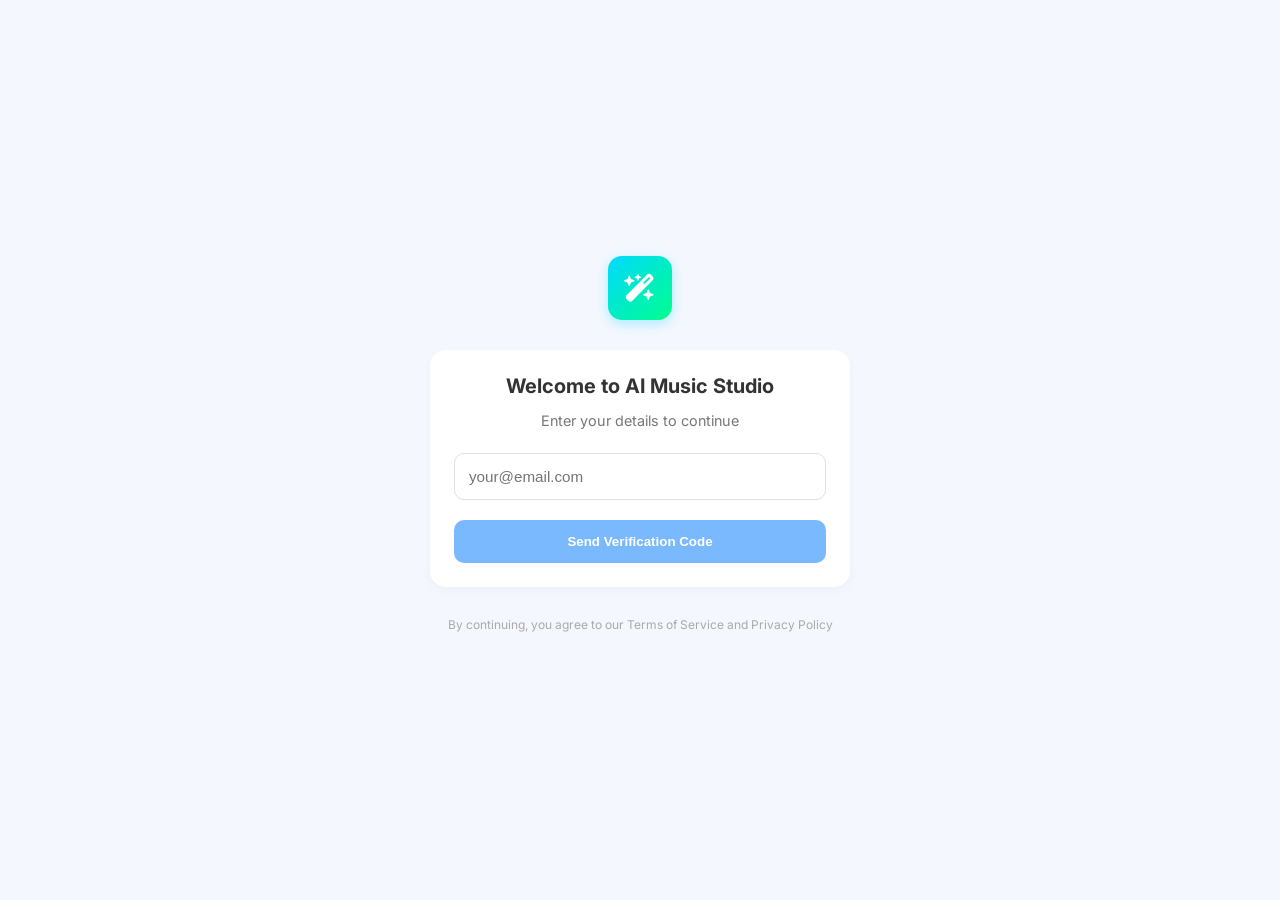
<file: templates/login.html>
<!DOCTYPE html>
<html lang="en">
<head>
    <meta charset="UTF-8">
    <meta name="viewport" content="width=device-width, initial-scale=1.0">
    <title>Login | AI Music Studio</title>
    <link href="https://fonts.googleapis.com/css2?family=Inter:wght@400;500;600&display=swap" rel="stylesheet">
    <link rel="stylesheet" href="https://cdnjs.cloudflare.com/ajax/libs/font-awesome/6.4.0/css/all.min.css">
    <link rel="stylesheet" href="/static/style.css">
</head>
<body>
    <div class="login-container">
    <div class="login-wrapper">
        <div class="logo-box">
            <i class="fa-solid fa-wand-magic-sparkles"></i>
        </div>
        
        <div class="card">
            <div id="step-login">
                <h2>Welcome to AI Music Studio</h2>
                <p class="subtitle" id="login-subtitle">Enter your details to continue</p>

                <input type="email" id="main-input" class="input-field" placeholder="your@email.com">
                <button class="btn-primary" id="send-code-btn">Send Verification Code</button>
            </div>

            <div id="step-verify" class="hidden">
                <h2>Welcome to AI Music Studio</h2>
                <p class="subtitle">Enter the verification code</p>

                <div class="otp-grid">
                    <input type="text" maxlength="1" class="otp-box">
                    <input type="text" maxlength="1" class="otp-box">
                    <input type="text" maxlength="1" class="otp-box">
                    <input type="text" maxlength="1" class="otp-box">
                </div>

                <p class="timer-info">Code expires in <span id="timer-val">60s</span></p>
                <button id="resend-btn" class="resend-link">Didn't receive a code? Resend</button>
                <button class="btn-primary" id="verify-btn">Verify & Continue</button>
                <a href="javascript:void(0)" class="back-link" id="change-link">Change email</a>
            </div>
        </div>
        
        <p class="footer-legal">
            By continuing, you agree to our Terms of Service and Privacy Policy
        </p>
    </div>

<script src="/static/script.js"></script>
</body>
</html>
</file>
<file: static/style.css>
/* Master Styles for AI Music Studio */
:root {
    --primary-blue: #007bff;
    --light-blue: #7bb9ff;
    --bg-gray: #f4f7fe;
    --card-white: #ffffff;
    --text-dark: #333;
    --text-gray: #777;
}

/* This centers the entire login wrapper on the screen */
body {
    margin: 0;
    padding: 0;
    background-color: var(--bg-gray);
    font-family: 'Inter', sans-serif;
    min-height: 100vh;
}

.hidden { 
    display: none !important;
    visibility: hidden !important;
    opacity: 0 !important;
 }

/* --- 3. Studio Dashboard Layout --- */
.app-container {
    display: flex; /* This forces Sidebar and Content to be side-by-side */
    height: 100vh;
    width: 100vw;
    overflow: hidden;
}

.sidebar {
    width: 80px;
    background: var(--card-white);
    transition: background-color 0.3s;
    display: flex;
    flex-direction: column;
    align-items: center;
    padding: 20px 0;
    border-right: 1px solid #eee;
    flex-shrink: 0; /* Prevents the sidebar from squishing */
    height: 100vh;
    position: fixed;
    top: 0;
    left: 0;
    z-index: 1001;
}

.sidebar .logo-box {
    margin: 20px auto 40px; /* Centers and adds spacing below logo */
    transform: scale(0.8); /* Shrinks it slightly for the narrow sidebar */
}

.content {
    flex: 1;
    padding: 40px;
    padding-bottom: 200px;
    margin-left: 80px;
    overflow-y: auto;
    display: flex;
    flex-direction: column;
    width: calc(100% - 80px);
    box-sizing: border-box;
}

.nav-menu {
    display: flex;
    flex-direction: column;
    align-items: center;
    width: 100%;
    gap: 25px;
    margin-top: 50px;
    flex: 1;
}

/* Optional: Add an animation for when it appears */
.player-bar:not(.hidden) {
    display: flex !important;
}

@keyframes slideUp {
    from { transform: translateY(100%); }
    to { transform: translateY(0); }
}

#logout-btn:hover {
    color: #cc0000 !important;
    transform: scale(1.1);
}

#logout-btn {
    /* Set color and font-size once */
    color: #ff4d4d; 
    font-size: 22px;
    background: none;
    border: none;
    cursor: pointer;
    transition: transform 0.2s ease, color 0.2s ease;
    padding: 5px 0;
}

/* Ensure the Dark Mode button looks good below Logout */
#theme-toggle {
    font-size: 22px;
    background: none;
    border: none;
    cursor: pointer;
    color: var(--text-gray);
    transition: transform 0.2s ease, color 0.2s ease;
    width: 40px;
    text-align: center;
    padding: 5px 0;
}

#theme-toggle:hover {
    transform: scale(1.1);
    color: var(--primary-blue);
}

body.dark-theme #theme-toggle {
    border-top-color: #334155;
    color: #ffb142;
}

body.dark-theme #logout-btn {
    color: #ff6b6b;
}

.nav-menu button {
    background: none;
    border: none;
    font-size: 22px;
    color: var(--text-gray);
    cursor: pointer;
    transition: color 0.3s;
}

.nav-menu button:hover, .nav-menu button.active {
    color: var(--primary-blue);
}

/* The Login Card */
.card {
   background: var(--card-white);
    padding: 24px;
    border-radius: 16px;
    box-shadow: 0 4px 12px rgba(0, 0, 0, 0.03);
    margin-bottom: 24px;
}

.input-card{
    background: var(--card-white);
    padding: 24px;
    border-radius: 16px;
    box-shadow: 0 4px 12px rgba(0, 0, 0, 0.03);
    margin-bottom: 24px;
    display: flex;
    flex-direction: column;
}

.mixer-card {
    background: var(--card-white);
    padding: 24px;
    border-radius: 16px;
    box-shadow: 0 4px 12px rgba(0, 0, 0, 0.03);
    margin-bottom: 24px;
}

/* AI Generated Track Styling */
.output-card {
    background: white;
    padding: 24px;
    border-radius: 16px;
    box-shadow: 0 4px 12px rgba(0,0,0,0.05);
    margin-top: 20px;
}

.discovery-card {
    flex: 1;
    background: var(--card-white);
    padding: 24px;
    border-radius: 16px;
    text-align: center;
    box-shadow: 0 4px 12px rgba(0,0,0,0.03);
}

h2 { font-size: 1.25rem; color: var(--text-dark); margin-top: 0; margin-bottom: 8px; }
h3 { font-size: 1rem; font-weight: 600; color: var(--text-dark); margin-top: 0; margin-bottom: 16px; }
.subtitle { font-size: 0.9rem; color: var(--text-gray); margin-bottom: 24px; }

/* --- 2. Separate Login Centering --- */
.login-container {
    display: flex;
    justify-content: center;
    align-items: center;
    height: 100vh;
    width: 100%;
}

.login-wrapper {
    width: 100%;
    max-width: 420px;
    text-align: center;
}

/* Logo styling with the gradient from your reference */
.logo-box {
    width: 64px;
    height: 64px;
    background: linear-gradient(135deg, #00d9ff, #00ff8c);
    border-radius: 14px;
    display: flex;
    align-items: center;
    justify-content: center;
    margin: 0 auto 30px;
    color: white;
    font-size: 28px;
    box-shadow: 0 4px 12px rgba(0, 217, 255, 0.3);
}

/* Toggle Navigation */
.toggle-nav {
    display: flex;
    background: #f1f3f5;
    padding: 5px;
    border-radius: 12px;
    margin-bottom: 24px;
}

.toggle-item {
    flex: 1;
    padding: 10px;
    border: none;
    border-radius: 8px;
    cursor: pointer;
    font-size: 0.9rem;
    font-weight: 500;
    background: transparent;
    color: var(--text-gray);
    display: flex;
    align-items: center;
    justify-content: center;
    gap: 8px;
}

.toggle-item.active {
    background: var(--primary-blue);
    color: white;
}

/* Input Fields */
.input-field {
    width: 100%;
    padding: 14px;
    border: 1px solid #e0e0e0;
    border-radius: 10px;
    font-size: 0.95rem;
    margin-bottom: 20px;
    box-sizing: border-box;
}

/* --- Add these to fix the OTP boxes layout --- */
.otp-grid {
    display: flex;
    justify-content: center;
    gap: 12px;
    margin-bottom: 24px;
}

.otp-box {
    width: 50px;
    height: 50px;
    text-align: center;
    border: 1.5px solid #e0e0e0;
    border-radius: 10px;
    font-size: 1.2rem;
    font-weight: 600;
    outline: none;
    background: white;
}

/* Enhancing the OTP box focus for a better typing experience */
.otp-box:focus {
    border-color: var(--primary-blue);
    background-color: rgba(0, 123, 255, 0.05);
}

/* Styling for the Resend Code button */
.resend-link {
    background: none;
    border: none;
    color: var(--primary-blue);
    font-size: 0.85rem;
    font-weight: 500;
    cursor: pointer;
    margin-top: 10px;
    margin-bottom: 20px;
    text-decoration: none; /* Removed underline for a cleaner look */
    display: block;
    width: 100%;
}

/* Primary Blue Button */
.btn-primary {
    width: 100%;
    padding: 14px;
    background-color: var(--light-blue);
    color: white;
    border: none;
    border-radius: 10px;
    font-weight: 600;
    cursor: pointer;
    transition: background 0.2s;
}

/* --- STUDIO & GENERATOR --- */
.workspace {
    display: flex; 
    gap: 30px;
    margin-top: 30px;
}

.generator-settings {
    flex: 2; /* Takes up more space */
}

.mixer-panel {
    flex: 1; /* Sidebar mixer */
    position: sticky;
    top: 20px;
}

.input-card textarea {
    width: 100%;
    min-height: 120px;
    padding: 16px;
    border: 1.5px solid #eee;
    border-radius: 12px;
    resize: none;
    font-family: inherit;
    font-size: 0.95rem;
    background: #fafafa;
    outline: none;
    margin-bottom: 16px; /* Spacing between box and buttons */
    box-sizing: border-box; /* Prevents overflow */
    transition: border-color 0.2s;
}

/* Instrument Chips */
.instrument-list {
    display: flex;
    flex-wrap: wrap;
    gap: 10px;
}

.instrument-chip {
    padding: 8px 16px;
    border-radius: 20px;
    border: 1px solid var(--border-gray);
    background: white;
    cursor: pointer;
    transition: all 0.2s;
}

.instrument-chip.selected {
    background: var(--primary-blue);
    color: white;
    border-color: var(--primary-blue);
}

.instrument-chip.active {
  background: #7c3aed;
  color: #fff;
  border-color: #7c3aed;
}

#duration-slider {
    width: 100%; height: 6px; background: #e9ecef; border-radius: 5px;
    appearance: none; outline: none;
}
#duration-slider::-webkit-slider-thumb {
    appearance: none; width: 18px; height: 18px;
    background: var(--primary-blue); border-radius: 50%; cursor: pointer;
}

/* Make the big generate button stand out */
.main-generate-btn {
    width: 100%;
    padding: 16px;
    background: var(--primary-blue);
    color: white;
    border: none;
    border-radius: 12px;
    font-weight: 600;
    font-size: 1rem;
    cursor: pointer;
    margin-bottom: 30px;
    transition: transform 0.2s, background 0.2s;
    box-shadow: 0 4px 15px rgba(0, 123, 255, 0.2);
}

.main-generate-btn:hover {
    background: #0056b3;
    transform: translateY(-2px);
}

/* Professional Vertical Mixer Faders */
.faders {
    display: flex;
    justify-content: space-around;
    align-items: center;
    height: 250px; /* Height of the mixing board area */
    background: var(--card-white);
    border-radius: 12px;
    padding: 20px;
}

.fader-group {
    display: flex;
    flex-direction: column;
    align-items: center;
    gap: 15px;
}

.fader-group label {
    font-size: 0.75rem;
    font-weight: 600;
    color: var(--text-gray);
    text-transform: uppercase;
}

/* Customizing the slider look */
.v-fader {
    -webkit-appearance: slider-vertical;
    appearance: slider-vertical;
    width: 20px;
    height: 180px;
    background: #e2e8f0; /* The "track" of the slider */
    border-radius: 5px;
    outline: none;
    writing-mode: bt-lr; /* For browser compatibility */
    cursor: pointer;
}

/* The "Thumb" - The part the user grabs */
.v-fader::-webkit-slider-thumb {
    -webkit-appearance: none;
    appearance: none;
    width: 28px;
    height: 14px;
    background: var(--primary-blue);
    border: 2px solid white;
    border-radius: 4px;
    box-shadow: 0 2px 5px rgba(0, 0, 0, 0.2);
    cursor: pointer;
}

/* --- Discovery Hub Layout --- */
.discovery-grid {
    display: flex;
    gap: 24px;
    margin-bottom: 30px;
}

.discovery-card { flex: 1; text-align: center; }

/* Hum to Search Section */
.record-circle {
    width: 80px;
    height: 80px;
    background: #f0f7ff; /* Soft blue background */
    color: var(--primary-blue); /* Studio blue icon */
    border-radius: 50%;
    display: flex;
    align-items: center;
    justify-content: center;
    font-size: 32px;
    margin: 20px auto;
    cursor: pointer;
    transition: all 0.3s ease;
    border: 2px solid transparent;
}

.record-circle:hover {
    transform: scale(1.05);
    border-color: var(--light-blue);
    background: #e1efff;
}

/* Lyric Search Box */
.search-box {
    display: flex;
    gap: 10px;
    margin: 20px 0;
}

.search-box input {
    flex: 1;
    padding: 12px;
    border: 1.5px solid var(--border-gray);
    border-radius: 10px;
    outline: none;
    background: var(--card-white);
    color: var(--text-dark);
}

/* Results Container */
.results-container {
    background: var(--card-white);
    border-radius: 16px;
    padding: 24px;
    box-shadow: 0 4px 12px rgba(0,0,0,0.03);
    min-height: 160px;
    /* Let the container grow naturally to wrap ALL results */
    height: auto;
    flex-shrink: 0;
    display: flex;
    flex-direction: column;
    overflow: visible;
    /* Ensure bottom padding so last result isn't clipped by player bar */
    margin-bottom: 20px;
}

.results-placeholder {
    display: flex;
    flex-direction: column;
    align-items: center;
    justify-content: center;
    flex: 1;
    padding: 40px 0;
    color: var(--text-gray);
    text-align: center;
}

.results-placeholder i {
    font-size: 48px;
    color: var(--light-blue);
    margin-bottom: 16px;
}

.results-placeholder h3 { margin: 0 0 8px; }
.results-placeholder p  { margin: 0; font-size: 0.9rem; }

.search-results-list h3 { margin: 0 0 16px; }

/* Track List Styling */
.track-item {
    display: flex;
    align-items: center;
    padding: 14px 16px;
    background: var(--card-white);
    border: 1px solid var(--border-gray);
    border-radius: 14px;
    margin-bottom: 10px;
    cursor: pointer;
    transition: all 0.2s;
    gap: 14px;
}

.track-item:hover { 
    background: #f0f7ff; 
    border-color: var(--light-blue);
    transform: translateY(-1px);
    box-shadow: 0 4px 12px rgba(0,120,255,0.08);
}

.track-actions {
    display: flex;
    gap: 8px;
    flex-shrink: 0;
}

.track-action-btn {
    background: none;
    border: 1px solid var(--border-gray);
    border-radius: 8px;
    width: 44px;
    height: 44px;
    cursor: pointer;
    color: var(--text-gray);
    transition: all 0.2s;
    display: flex;
    align-items: center;
    justify-content: center;
    font-size: 1.1rem;
}

.track-action-btn:hover {
    background: var(--primary-blue);
    color: white;
    border-color: var(--primary-blue);
}

/* YouTube brand color */
.track-action-btn[title="Search on YouTube"] {
    color: #FF0000;
    border-color: #FF0000;
}
.track-action-btn[title="Search on YouTube"]:hover {
    background: #FF0000;
    color: white;
    border-color: #FF0000;
}

/* Spotify brand color */
.track-action-btn[title="Search on Spotify"] {
    color: #1DB954;
    border-color: #1DB954;
}
.track-action-btn[title="Search on Spotify"]:hover {
    background: #1DB954;
    color: white;
    border-color: #1DB954;
}

/* --- Global Player Bar --- */
.player-bar {
    position: fixed;
    bottom: 0;
    left: 80px;
    width: calc(100% - 80px);
    background: var(--card-white);
    transition: background-color 0.3s, transform 0.4s ease-out;
    border-top: 1px solid #eee;
    display: flex;
    align-items: center;/* Increase the second number (80px) to move everything left */
    padding: 15px 40px; 
    gap: 30px;
    z-index: 1000;
    justify-content: space-between;
    box-sizing: border-box; /* Ensures padding doesn't break the width */
}

.sidebar {
    width: 80px;
    background: var(--card-white);
    transition: background-color 0.3s;
    display: flex;
    flex-direction: column;
    align-items: center;
    padding: 20px 0;
    border-right: 1px solid #eee;
    height: 100vh;
    position: fixed; /* Fixed so it never moves */
    left: 0;
    top: 0;
    z-index: 1001; /* Stays above the player bar */
}

.now-playing { width: 300px; display: flex; gap: 15px; align-items: center; }
.player-controls { flex: 1; text-align: center; max-width: 600px; }
.main-controls { display: flex; justify-content: center; gap: 20px; margin-bottom: 5px; }

.progress-slider, .volume-slider { 
    -webkit-appearance: none;
    flex: 1;
    height: 4px;
    background: #e2e8f0;
    border-radius: 5px;
    outline: none;
}

.progress-slider::-webkit-slider-thumb {
    -webkit-appearance: none;
    width: 12px;
    height: 12px;
    background: var(--primary-blue);
    border-radius: 50%;
    cursor: pointer;
}

.volume-controls { 
    width: 200px; 
    display: flex; 
    align-items: center; 
    justify-content: flex-end;
    gap: 12px; 
    margin-left: auto; 
    padding-right: 20px;}

.btn-primary:hover { background-color: var(--primary-blue); }



.input-card textarea:focus {
    border-color: var(--primary-blue);
}

input[type="range"]#duration-slider {
    width: 100%;
    height: 6px;
    background: #e9ecef;
    border-radius: 5px;
    appearance: none;
    outline: none;
}

input[type="range"]#duration-slider::-webkit-slider-thumb {
    appearance: none;
    width: 18px;
    height: 18px;
    background: var(--primary-blue);
    border-radius: 50%;
    cursor: pointer;
}

/* Professional Reset Button Styling */
.reset-btn {
    width: 100%;
    margin-top: 24px;
    padding: 12px;
    background: #f1f3f5;
    color: var(--text-gray);
    border: none;
    border-radius: 10px;
    font-weight: 600;
    font-size: 0.85rem;
    cursor: pointer;
    transition: all 0.2s ease;
}

.reset-btn:hover {
    background: #e9ecef;
    color: var(--text-dark);
}

.reset-btn:active {
    transform: scale(0.98);
}

/* --- Add these to fix the "Change email" link styling --- */
.back-link {
    display: inline-block;
    margin-top: 20px;
    color: var(--text-gray);
    font-size: 0.85rem;
    text-decoration: none;
    cursor: pointer;
    transition: color 0.2s;
}

.back-link:hover {
    color: var(--primary-blue);
    text-decoration: underline;
}

.timer-info {
    margin-bottom: 15px;
    font-size: 0.9rem;
    color: var(--text-gray);
}

#timer-val {
    color: var(--primary-blue);
    font-weight: 600;
}

.resend-link:hover {
    text-decoration: underline;
    color: var(--light-blue);
}

/* --- Professional Volume Slider --- */
.volume-controls {
    display: flex;
    align-items: center;
    gap: 12px;
    width: 200px;
}

.volume-controls i {
    color: var(--text-gray);
    font-size: 0.9rem;
}

.volume-slider {
    -webkit-appearance: none;
    width: 100%;
    height: 4px;
    background: #e2e8f0;
    border-radius: 5px;
    outline: none;
}

/* The clickable dot (Thumb) */
.volume-slider::-webkit-slider-thumb {
    -webkit-appearance: none;
    appearance: none;
    width: 14px;
    height: 14px;
    background: var(--primary-blue);
    border: 2px solid white;
    border-radius: 50%;
    cursor: pointer;
    box-shadow: 0 2px 4px rgba(0, 0, 0, 0.1);
}

.volume-slider::-moz-range-thumb {
    width: 14px;
    height: 14px;
    background: var(--primary-blue);
    border: 2px solid white;
    border-radius: 50%;
    cursor: pointer;
}

.v-fader::-moz-range-thumb {
    width: 24px;
    height: 36px;
    background: var(--primary-blue);
    border: 3px solid white;
    border-radius: 6px;
    box-shadow: 0 4px 10px rgba(0, 123, 255, 0.3);
    cursor: pointer;
}

.input-card h3, .mixer-card h3 {
    font-size: 1rem;
    font-weight: 600;
    margin-top: 0;
    color: var(--text-dark);
    margin-bottom: 16px;
}

.track-info {
    display: flex;
    align-items: center;
    gap: 15px;
    margin-bottom: 20px;
}

.album-art {
    width: 60px;
    height: 60px;
    background: linear-gradient(135deg, #00d9ff, #00ff8c);
    border-radius: 12px;
    display: flex;
    align-items: center;
    justify-content: center;
    color: white;
    font-weight: bold;
    font-size: 1.2rem;
}

.action-buttons {
    display: flex;
    gap: 10px;
}

.play-btn, .download-btn {
    padding: 10px 20px;
    border-radius: 8px;
    border: 1px solid #eee;
    background: #f8f9fa;
    cursor: pointer;
    font-weight: 500;
    transition: 0.2s;
}

.play-btn:hover, .download-btn:hover {
    background: #e9ecef;
}

/* Prompt Tools (Enhance/Voice buttons) */
.prompt-tools {
    display: flex;
    gap: 12px;
}

.prompt-tools button {
    padding: 8px 14px;
    background: #f1f3f5;
    border: none;
    border-radius: 8px;
    font-size: 0.85rem;
    font-weight: 500;
    cursor: pointer;
    transition: background 0.2s;
}

.prompt-tools button:hover {
    background: #e9ecef;
}

.footer-legal { margin-top: 30px; font-size: 0.75rem; color: #aaa; }
.hidden { display: none !important; }

.discovery-card h3 { margin-top: 0; font-size: 1.1rem; }

/* Hum to Search Section */
.record-circle {
    width: 80px;
    height: 80px;
    background: #f0f7ff; /* Soft blue background */
    color: var(--primary-blue); /* Studio blue icon */
    border-radius: 50%;
    display: flex;
    align-items: center;
    justify-content: center;
    font-size: 32px;
    margin: 20px auto;
    cursor: pointer;
    transition: all 0.3s ease;
    border: 2px solid transparent;
}

.record-circle:hover {
    transform: scale(1.05);
    border-color: var(--light-blue);
    background: #e1efff;
}

/* Style the placeholder search message */
#start-searching-msg i {
    color: var(--light-blue);
    font-size: 48px;
    margin-bottom: 20px;
}

.btn-search {
    padding: 10px 20px;
    background: var(--primary-blue);
    color: white;
    border: none;
    border-radius: 10px;
    cursor: pointer;
}

.track-art {
    width: 52px;
    height: 52px;
    background: linear-gradient(135deg, #00d9ff, #00ff8c);
    border-radius: 10px;
    display: flex;
    align-items: center;
    justify-content: center;
    color: white;
    font-weight: bold;
    font-size: 1.1rem;
    flex-shrink: 0;
}

.track-details { 
    flex: 1; 
    min-width: 0;
}
.track-details strong { 
    display: block; 
    font-size: 0.95rem; 
    color: var(--text-dark);
    margin-bottom: 3px;
    white-space: nowrap;
    overflow: hidden;
    text-overflow: ellipsis;
}
.track-details .track-meta { 
    font-size: 0.8rem; 
    color: var(--text-gray);
    display: block;
    margin-bottom: 2px;
}
.track-details .track-desc { 
    font-size: 0.75rem; 
    color: #aaa;
    display: block;
    white-space: nowrap;
    overflow: hidden;
    text-overflow: ellipsis;
}

.player-art { width: 40px; height: 40px; background: #eee; border-radius: 6px; font-size: 0.6rem; text-align: center; line-height: 40px; }


.main-controls { display: flex; justify-content: center; gap: 20px; margin-bottom: 5px; }
.main-controls button { background: none; border: none; font-size: 1.2rem; cursor: pointer; }
.progress-container { display: flex; align-items: center; gap: 10px; font-size: 0.75rem; color: #777; }

.volume-slider { width: 80px; }

/* Pulse animation for humming */
.record-circle.active {
    animation: pulse 1.5s infinite;
    background: #ff4d4d;
    color: white;
}

@keyframes pulse {
    0% { box-shadow: 0 0 0 0 rgba(255, 77, 77, 0.4); }
    70% { box-shadow: 0 0 0 20px rgba(255, 77, 77, 0); }
    100% { box-shadow: 0 0 0 0 rgba(255, 77, 77, 0); }
}

/* Mock Waveform Styling */
.waveform-mock {
    height: 30px;
    width: 100%;
    background: repeating-linear-gradient(90deg, #eee 0px, #eee 2px, transparent 2px, transparent 4px);
    border-radius: 4px;
}

/* --- Profile Page Layout --- */
.profile-layout {
    display: flex;
    flex-direction: column;
    gap: 30px;
}

.user-card {
    display: flex;
    align-items: center;
    gap: 25px;
    background: var(--card-white);
    padding: 30px;
    border-radius: 20px;
}

.profile-avatar {
    width: 100px;
    height: 100px;
    background: linear-gradient(135deg, var(--primary-blue), var(--light-blue));
    border-radius: 50%;
    display: flex;
    align-items: center;
    justify-content: center;
    color: white;
    font-size: 2rem;
    font-weight: 600;
}

.user-details h2 { margin-bottom: 5px; }
.user-details p { color: var(--text-gray); margin: 0; }

/* Stats Grid */
.stats-grid {
    display: grid;
    grid-template-columns: repeat(4, 1fr);
    gap: 20px;
}

.stat-item {
    background: white;
    padding: 20px;
    border-radius: 16px;
    text-align: center;
    border-bottom: 4px solid #eee;
}

.stat-item.pink { border-color: #ff7eb9; }
.stat-item.blue { border-color: var(--primary-blue); }
.stat-item.orange { border-color: #ffb142; }
.stat-item.green { border-color: #2ecc71; }

/* History Table */
.history-table {
    width: 100%;
    border-collapse: collapse;
    background: white;
    border-radius: 16px;
    overflow: hidden;
}

.history-table th, .history-table td {
    padding: 15px 20px;
    text-align: left;
    border-bottom: 1px solid #f4f7fe;
}

.history-table th {
    background: #fafafa;
    font-size: 0.85rem;
    color: var(--text-gray);
    text-transform: uppercase;
}

.table-track { display: flex; align-items: center; gap: 15px; }
.track-icon {
    width: 35px;
    height: 35px;
    background: #f0f7ff;
    border-radius: 8px;
    display: flex;
    align-items: center;
    justify-content: center;
    color: var(--primary-blue);
}

/* Styling for buttons like Edit Profile, Settings, and View All */
.sec-btn, .view-all-btn {
    padding: 8px 16px;
    background: #f1f3f5;
    color: var(--text-dark);
    border: 1px solid #e0e0e0;
    border-radius: 8px;
    font-size: 0.85rem;
    font-weight: 500;
    cursor: pointer;
    display: flex;
    align-items: center;
    gap: 8px;
    transition: all 0.2s;
}

.sec-btn:hover, .view-all-btn:hover {
    background: #e9ecef;
    border-color: #ced4da;
}

/* Table Action Buttons (Play/Download) */
.table-actions {
    display: flex;
    gap: 10px;
}

.table-actions button {
    width: 32px;
    height: 32px;
    display: flex;
    align-items: center;
    justify-content: center;
    background: #f8f9fa;
    border: 1px solid #eee;
    border-radius: 6px;
    color: var(--primary-blue);
    cursor: pointer;
    transition: 0.2s;
}

.table-actions button:hover {
    background: var(--primary-blue);
    color: white;
    border-color: var(--primary-blue);
}

/* History Header Layout */
.history-header {
    display: flex;
    justify-content: space-between;
    align-items: center;
    margin-bottom: 20px;
}

/* --- Professional Profile Components --- */
.sec-btn, .view-all-btn {
    padding: 10px 20px;
    background: #f8f9fa;
    border: 1px solid var(--border-gray);
    border-radius: 10px;
    color: var(--text-dark);
    font-size: 0.85rem;
    font-weight: 600;
    cursor: pointer;
    transition: all 0.2s ease;
    display: flex;
    align-items: center;
    gap: 10px;
}

.sec-btn:hover, .view-all-btn:hover {
    background: #eef2f7;
    border-color: var(--light-blue);
    color: var(--primary-blue);
}

/* History Table Actions */
.table-actions button {
    width: 36px;
    height: 36px;
    background: white;
    border: 1.5px solid #f0f0f0;
    border-radius: 8px;
    color: var(--text-gray);
    cursor: pointer;
    transition: 0.3s;
}

.table-actions button:hover {
    background: var(--primary-blue);
    color: white;
    border-color: var(--primary-blue);
    box-shadow: 0 4px 10px rgba(0, 123, 255, 0.2);
}

/* --- Space between Profile Buttons --- */
.profile-actions {
    display: flex;
    gap: 15px; /* This creates the exact space you need between the buttons */
    margin-top: 15px; /* Adds space above the buttons if needed */
}

/* Ensure buttons don't have default browser margins that interfere */
.sec-btn {
    margin: 0; 
}

/* --- Optimized Dark Mode (Softer Tones) --- */
body.dark-theme {
    --bg-gray: #0f172a;      /* Lightened Navy-Slate background */
    --card-white: #252d3d;   /* Lighter Slate for cards */
    --text-dark: #f8fafc;    /* Clean white text */
    --text-gray: #94a3b8;    /* Muted blue-gray text */
    --border-gray: #334155;  /* Subtle dark border */
}

/* Fix for the white boxes in the profile screenshot */
body.dark-theme .stat-item, 
body.dark-theme .user-card,
body.dark-theme .history-table {
    background: var(--card-white);
    color: var(--text-dark);
}

/* Make sure table rows don't stay white */
body.dark-theme .history-table tr {
    background: transparent;
}

body.dark-theme .history-table th {
    background: #2d3748; /* Slightly darker header for the table */
    color: var(--text-gray);
}

/* --- Fix for Invisible Buttons in Dark Mode --- */
body.dark-theme .sec-btn, 
body.dark-theme .view-all-btn,
body.dark-theme .table-actions button {
    background: #334155; /* Darker gray-blue */
    color: #f8fafc;      /* Light text */
    border-color: #475569;
}

body.dark-theme .sec-btn:hover, 
body.dark-theme .view-all-btn:hover {
    background: #475569;
    color: var(--light-blue);
}

/* Ensure the text inside stat items is visible */
body.dark-theme .stat-item h3 {
    color: var(--text-dark);
}

body.dark-theme .stat-item p {
    color: var(--text-gray);
}

body.dark-theme h1 {
    color: #ffffff;
}

body.dark-theme .header p {
    color: var(--text-gray);
}

/* --- Index & Discovery Specific Fixes --- */
body.dark-theme .sidebar, 
body.dark-theme .player-bar {
    background: #1e293b; 
    border-color: var(--border-gray);
}

/* Workspace & Discovery Cards */
body.dark-theme .input-card, 
body.dark-theme .mixer-card, 
body.dark-theme .output-card,
body.dark-theme .discovery-card {
    background: var(--card-white);
    color: var(--text-dark);
}

/* Input Fields (Textarea & Search Box) */
body.dark-theme textarea, 
body.dark-theme input[type="text"] {
    background: #0f172a;
    color: white;
    border-color: var(--border-gray);
}

/* Mixer Background Fix */
body.dark-theme .faders {
    background: #1e293b;
}

/* Track List in Discovery */
body.dark-theme .track-item {
    background: #1e293b;
    border: 1px solid var(--border-gray);
}
body.dark-theme .track-item:hover {
    background: #334155;
}

/* --- Discovery Hub Dark Mode Fixes --- */
body.dark-theme .results-placeholder h3 {
    color: #ffffff !important; /* Makes 'Start Searching' pure white */
}

body.dark-theme .results-placeholder p {
    color: #cbd5e1 !important; /* Makes secondary text a light slate gray */
}

body.dark-theme .results-placeholder i {
    color: #60a5fa !important; /* Brightens the magnifying glass icon */
}

/* Ensure the lyric search hint is also visible */
body.dark-theme .search-hint {
    color: #94a3b8;
}

/* --- Index Page Dark Mode Fixes --- */
body.dark-theme .track-info h4 {
    color: #ffffff !important; /* Forces "AI Generated Track" to pure white */
}

body.dark-theme .track-info p {
    color: #94a3b8; /* Soft blue-gray for "Prompt:" label */
}

body.dark-theme #prompt-preview {
    color: #f8fafc; /* Brighter white for the actual user prompt text */
}

/* Ensure the output card background matches the soft dark tone */
body.dark-theme #generated-track-container {
    background: var(--card-white);
    border: 1px solid var(--border-gray);
}

body.dark-theme #display-name{
    color: #ffffff !important;
}

body.dark-theme #display-email {
    color: var(--text-gray) !important;
}

/* Forces "Reset Levels" text to black in Dark Mode */
body.dark-theme .reset-btn {
    color: #000000 !important;
}

/* Optional: Improve contrast on hover in Dark Mode */
body.dark-theme .reset-btn:hover {
    background: #e2e8f0; /* Slightly darker gray on hover */
    color: #000000 !important;
}

/* --- Modernized Modals --- */
.modal {
    position: fixed;
    top: 0; left: 0;
    width: 100%; height: 100%;
    background: rgba(15, 23, 42, 0.7); /* Darker overlay */
    backdrop-filter: blur(8px); /* Professional blur effect */
    display: flex;
    justify-content: center;
    align-items: center;
    z-index: 2000;
    animation: fadeIn 0.3s ease;
}

.modal-content {
    background: var(--card-white);
    padding: 35px;
    border-radius: 24px;
    width: 420px;
    text-align: center;
    box-shadow: 0 20px 40px rgba(0, 0, 0, 0.2);
    border: 1px solid rgba(255, 255, 255, 0.1);
    transform: translateY(0);
    animation: slideUp 0.4s cubic-bezier(0.175, 0.885, 0.32, 1.275);
}

/* Modal Animations */
@keyframes fadeIn { from { opacity: 0; } to { opacity: 1; } }
@keyframes slideUp { from { transform: translateY(30px); opacity: 0; } to { transform: translateY(0); opacity: 1; } }

/* Improved Settings Row */
.settings-option {
    display: flex;
    justify-content: space-between;
    align-items: center;
    padding: 12px 0;
    border-bottom: 1px solid var(--border-gray);
    color: var(--text-dark);
}

.settings-option:last-of-type { border-bottom: none; }

.edit-avatar-section {
    display: flex;
    flex-direction: column;
    align-items: center;
    gap: 15px;
    margin-bottom: 20px;
}

.modal-actions {
    display: flex;
    gap: 10px;
    margin-top: 20px;
}

.settings-option {
    display: flex;
    justify-content: space-between;
    align-items: center;
    margin-bottom: 15px;
    color: var(--text-dark);
}

.settings-divider {
    height: 1px;
    background: var(--border-gray);
    margin: 20px 0;
}

.danger-zone {
    text-align: left;
    padding: 15px;
    border: 1px solid #ff4d4d;
    border-radius: 12px;
    background: rgba(255, 77, 77, 0.05);
}

.danger-zone h4 {
    color: #ff4d4d;
    margin: 0 0 5px 0;
}

.danger-zone p {
    font-size: 0.8rem;
    color: var(--text-gray);
    margin-bottom: 15px;
}

.btn-danger {
    width: 100%;
    padding: 12px;
    background-color: #ff4d4d;
    color: white;
    border: none;
    border-radius: 10px;
    font-weight: 600;
    cursor: pointer;
    transition: background 0.2s;
}

.btn-danger:hover {
    background-color: #cc0000;
}

/* --- Modern Toggle Switch --- */
.switch {
    position: relative;
    display: inline-block;
    width: 44px;
    height: 22px;
}

/* Hide default checkbox */
.switch input {
    opacity: 0;
    width: 0;
    height: 0;
}

/* The slider track */
.slider {
    position: absolute;
    cursor: pointer;
    top: 0; left: 0; right: 0; bottom: 0;
    background-color: #ccc;
    transition: .4s;
}

/* The sliding circle (Thumb) */
.slider:before {
    position: absolute;
    content: "";
    height: 16px;
    width: 16px;
    left: 3px;
    bottom: 3px;
    background-color: white;
    transition: .4s;
}

/* Track color when ON */
input:checked + .slider {
    background-color: var(--primary-blue);
}

/* Move circle when ON */
input:checked + .slider:before {
    transform: translateX(22px);
}

/* Rounded sliders */
.slider.round {
    border-radius: 34px;
}

.slider.round:before {
    border-radius: 50%;
}

/* ═══════════════════════════════════════════════════
   LOADING SCREEN
═══════════════════════════════════════════════════ */
#ai-loading-screen {
  display: none;
  position: fixed; inset: 0;
  background: rgba(10, 10, 20, 0.92);
  backdrop-filter: blur(8px);
  z-index: 10000;
  justify-content: center;
  align-items: center;
  flex-direction: column;
}
.loading-inner {
  text-align: center;
  color: #fff;
  padding: 40px;
}
.loading-inner h2 { font-size: 1.8rem; margin: 24px 0 8px; }
.loading-inner p  { color: #aaa; margin: 0 0 24px; }
.loading-hint     { font-size: .78rem !important; color: #666 !important; margin-top: 16px !important; }

/* Animated music bars */
.music-bars {
  display: flex; align-items: flex-end;
  justify-content: center; gap: 6px; height: 60px;
}
.music-bars span {
  display: block; width: 8px; border-radius: 4px;
  background: linear-gradient(180deg, #7c3aed, #a78bfa);
  animation: bar-bounce 1s ease-in-out infinite;
}
.music-bars span:nth-child(1) { height: 20px; animation-delay: 0s;    }
.music-bars span:nth-child(2) { height: 40px; animation-delay: .15s;  }
.music-bars span:nth-child(3) { height: 56px; animation-delay: .3s;   }
.music-bars span:nth-child(4) { height: 40px; animation-delay: .45s;  }
.music-bars span:nth-child(5) { height: 20px; animation-delay: .6s;   }
@keyframes bar-bounce {
  0%, 100% { transform: scaleY(0.4); opacity: .6; }
  50%       { transform: scaleY(1.0); opacity: 1;  }
}

/* Progress bar */
.loading-progress {
  width: 280px; height: 4px;
  background: #333; border-radius: 2px;
  margin: 0 auto 8px; overflow: hidden;
}
.loading-bar {
  height: 100%; width: 0%;
  background: linear-gradient(90deg, #7c3aed, #a78bfa);
  border-radius: 2px;
  transition: width 1s ease;
}

/* ═══════════════════════════════════════════════════
   MOOD BOARD
═══════════════════════════════════════════════════ */
.mood-grid {
  display: grid;
  grid-template-columns: repeat(3, 1fr);
  gap: 10px;
  margin-top: 8px;
}
.mood-card {
  display: flex; flex-direction: column;
  align-items: center; gap: 6px;
  padding: 14px 8px;
  border: 2px solid var(--border, #e5e7eb);
  border-radius: 12px;
  background: var(--card-bg, #fff);
  cursor: pointer;
  font-size: .85rem; font-weight: 500;
  transition: all .2s;
}
.mood-card:hover  { border-color: #7c3aed; background: #f5f3ff; }
.mood-card.active { border-color: #7c3aed; background: #ede9fe; color: #7c3aed; }
.mood-emoji       { font-size: 1.6rem; }

/* Dark mode mood cards */
body.dark-theme .mood-card        { background: #1e1e2e; border-color: #333; color: #ddd; }
body.dark-theme .mood-card:hover  { border-color: #7c3aed; background: #2d1f4e; }
body.dark-theme .mood-card.active { border-color: #a78bfa; background: #2d1f4e; color: #a78bfa; }

/* ═══════════════════════════════════════════════════
   GENRE CHIPS
═══════════════════════════════════════════════════ */
.genre-list {
  display: flex; flex-wrap: wrap; gap: 8px; margin-top: 8px;
}
.genre-chip {
  padding: 6px 14px;
  border: 2px solid var(--border, #e5e7eb);
  border-radius: 20px;
  background: transparent;
  cursor: pointer; font-size: .85rem;
  transition: all .2s;
}
.genre-chip:hover  { border-color: #7c3aed; color: #7c3aed; }
.genre-chip.active { border-color: #7c3aed; background: #7c3aed; color: #fff; }

body.dark-theme .genre-chip        { border-color: #444; color: #ccc; }
body.dark-theme .genre-chip:hover  { border-color: #a78bfa; color: #a78bfa; }
body.dark-theme .genre-chip.active { background: #7c3aed; color: #fff; }

/* ═══════════════════════════════════════════════════
   GALLERY GRID
═══════════════════════════════════════════════════ */
.gallery-grid {
  display: grid;
  grid-template-columns: repeat(auto-fill, minmax(280px, 1fr));
  gap: 20px;
  padding: 20px 0;
}
.gallery-card {
  background: var(--card-bg, #fff);
  border: 1px solid var(--border, #e5e7eb);
  border-radius: 16px;
  padding: 20px;
  transition: transform .2s, box-shadow .2s;
}
.gallery-card:hover {
  transform: translateY(-4px);
  box-shadow: 0 8px 24px rgba(124, 58, 237, .15);
}
.gallery-art {
  width: 100%; height: 120px;
  background: linear-gradient(135deg, #7c3aed, #a855f7, #ec4899);
  border-radius: 10px;
  display: flex; align-items: center; justify-content: center;
  font-size: 2.5rem; color: rgba(255,255,255,.7);
  margin-bottom: 12px;
}
.gallery-info {
  display: flex; flex-direction: column; gap: 3px;
  margin-bottom: 10px;
}
.gallery-info strong { font-size: .95rem; }
.gallery-info span   { font-size: .8rem; color: #888; }

body.dark-theme .gallery-card { background: #1a1a2e; border-color: #333; }


/* ═══════════════════════════════════════════════════
   VIDEO DROP ZONE
═══════════════════════════════════════════════════ */
.video-drop-zone {
  border: 2px dashed var(--border, #d1d5db);
  border-radius: 14px;
  padding: 32px 20px;
  text-align: center;
  cursor: pointer;
  transition: all .2s;
  display: flex;
  flex-direction: column;
  align-items: center;
  gap: 8px;
  color: #888;
}
.video-drop-zone:hover {
  border-color: #7c3aed;
  background: #f5f3ff;
}
.video-drop-zone p   { margin: 0; font-size: .9rem; }
.video-drop-zone span{ font-size: .8rem; color: #aaa; }

body.dark-theme .video-drop-zone       { border-color: #444; color: #888; }
body.dark-theme .video-drop-zone:hover { background: #1e1533; border-color: #7c3aed; }

/* ═══════════════════════════════════════════════════
   LANGUAGE CHIPS
═══════════════════════════════════════════════════ */
.language-chips {
  display: flex;
  flex-wrap: wrap;
  gap: 8px;
}
.lang-chip {
  padding: 7px 16px;
  border: 2px solid var(--border, #e5e7eb);
  border-radius: 20px;
  background: transparent;
  cursor: pointer;
  font-size: .85rem;
  transition: all .2s;
}
.lang-chip:hover  { border-color: #7c3aed; color: #7c3aed; }
.lang-chip.active { border-color: #7c3aed; background: #7c3aed; color: #fff; }

body.dark-theme .lang-chip        { border-color: #444; color: #ccc; }
body.dark-theme .lang-chip:hover  { border-color: #a78bfa; color: #a78bfa; }
body.dark-theme .lang-chip.active { background: #7c3aed; color: #fff; }

/* ═══════════════════════════════════════════════════
   LYRICS OUTPUT BOX
═══════════════════════════════════════════════════ */
#lyrics-output {
  white-space: pre-wrap;
  font-family: 'Inter', sans-serif;
  font-size: .9rem;
  line-height: 1.9;
  background: var(--bg, #f9fafb);
  border-radius: 10px;
  padding: 16px;
  max-height: 420px;
  overflow-y: auto;
  border: 1px solid var(--border, #e5e7eb);
}
body.dark-theme #lyrics-output {
  background: #12121e;
  border-color: #333;
  color: #e0e0e0;
}
/* ═══════════════════════════════════════════════════
   COMPLETE DARK THEME - ALL PAGES
═══════════════════════════════════════════════════ */
body.dark-theme {
  background: #0f0f1a !important;
  color: #e0e0e0 !important;
}
body.dark-theme .content,
body.dark-theme main.content {
  background: #0f0f1a !important;
}
body.dark-theme .app-container {
  background: #0f0f1a !important;
}
/* Sidebar */
body.dark-theme .sidebar {
  background: #12121e !important;
  border-color: #2a2a3a !important;
}
body.dark-theme .nav-menu button {
  color: #888 !important;
}
body.dark-theme .nav-menu button:hover {
  color: #a78bfa !important;
  background: #1e1533 !important;
}
/* Header */
body.dark-theme .header h1 { color: #f0f0f0 !important; }
body.dark-theme .header p  { color: #888 !important; }
/* Cards */
body.dark-theme .input-card,
body.dark-theme .mixer-card,
body.dark-theme .output-card,
body.dark-theme .discovery-card,
body.dark-theme .gallery-card,
body.dark-theme .card {
  background: #1a1a2e !important;
  border-color: #2a2a3a !important;
  color: #e0e0e0 !important;
}
body.dark-theme .input-card h3,
body.dark-theme .mixer-card h3,
body.dark-theme .card h3,
body.dark-theme h2, body.dark-theme h3, body.dark-theme h4 {
  color: #f0f0f0 !important;
}
/* Inputs */
body.dark-theme textarea,
body.dark-theme input[type="text"],
body.dark-theme input[type="email"],
body.dark-theme input[type="number"],
body.dark-theme select,
body.dark-theme .input-field {
  background: #12121e !important;
  border-color: #333 !important;
  color: #e0e0e0 !important;
}
body.dark-theme textarea::placeholder,
body.dark-theme input::placeholder { color: #555 !important; }
/* Buttons */
body.dark-theme .sec-btn,
body.dark-theme .reset-btn,
body.dark-theme .view-all-btn {
  background: #1e1533 !important;
  border-color: #333 !important;
  color: #ccc !important;
}
body.dark-theme .instrument-chip {
  background: #1a1a2e !important;
  border-color: #333 !important;
  color: #ccc !important;
}
body.dark-theme .instrument-chip.active {
  background: #7c3aed !important;
  color: #fff !important;
  border-color: #7c3aed !important;
}
/* Feature tabs */
body.dark-theme .feature-tab {
  border-color: #333 !important;
  color: #ccc !important;
}
/* Player bar */
body.dark-theme .player-bar {
  background: #12121e !important;
  border-color: #2a2a3a !important;
  color: #ccc !important;
}
body.dark-theme #playing-title { color: #f0f0f0 !important; }
body.dark-theme #playing-artist { color: #888 !important; }
/* Profile page */
body.dark-theme .user-card,
body.dark-theme .stats-grid .stat-item,
body.dark-theme .history-container {
  background: #1a1a2e !important;
  border-color: #2a2a3a !important;
}
body.dark-theme .history-table { background: #1a1a2e !important; color: #e0e0e0 !important; }
body.dark-theme .history-table th { background: #12121e !important; color: #888 !important; }
body.dark-theme .history-table tr:hover { background: #2a2a3a !important; }
body.dark-theme .stat-item h3 { color: #fff !important; }
body.dark-theme .stat-item p  { color: #aaa !important; }
body.dark-theme .member-since,
body.dark-theme .user-details p { color: #888 !important; }
body.dark-theme #display-name   { color: #f0f0f0 !important; }
/* Gallery page */
body.dark-theme .gallery-grid .gallery-card {
  background: #1a1a2e !important;
  border-color: #2a2a3a !important;
}
body.dark-theme .gallery-card strong { color: #f0f0f0 !important; }
body.dark-theme .gallery-card span   { color: #888 !important; }
/* Discovery page */
body.dark-theme .results-container {
  background: #1a1a2e !important;
  border-color: #2a2a3a !important;
}
body.dark-theme .results-placeholder h3 { color: #888 !important; }
body.dark-theme .results-placeholder p  { color: #666 !important; }
body.dark-theme .search-results-list h3 { color: #f0f0f0 !important; }
body.dark-theme .track-item {
  background: #1a1a2e !important;
  border-color: #2a2a3a !important;
  color: #e0e0e0 !important;
}
body.dark-theme .track-action-btn {
  border-color: #2a2a3a !important;
  color: #888 !important;
}
body.dark-theme .track-action-btn:hover {
  background: var(--primary-blue) !important;
  color: white !important;
}
body.dark-theme .search-hint { color: #666 !important; }
body.dark-theme .record-circle {
  background: #1e1533 !important;
  border-color: #7c3aed !important;
  color: #a78bfa !important;
}
/* Login page */
body.dark-theme .login-container { background: #0f0f1a !important; }
body.dark-theme .login-wrapper .card {
  background: #1a1a2e !important;
  border-color: #2a2a3a !important;
}
body.dark-theme .login-wrapper h2  { color: #f0f0f0 !important; }
body.dark-theme .login-wrapper .subtitle { color: #888 !important; }
body.dark-theme .toggle-nav { background: #12121e !important; }
body.dark-theme .toggle-item { color: #888 !important; }
body.dark-theme .toggle-item.active { background: #7c3aed !important; color: #fff !important; }
body.dark-theme .otp-box {
  background: #12121e !important;
  border-color: #333 !important;
  color: #f0f0f0 !important;
}
body.dark-theme .footer-legal { color: #555 !important; }
/* Modal */
body.dark-theme .modal-content {
  background: #1a1a2e !important;
  border-color: #2a2a3a !important;
  color: #e0e0e0 !important;
}
/* Quick mood buttons */
body.dark-theme .mood-btn {
  background: #1a1a2e !important;
  border-color: #2a2a3a !important;
  color: #ccc !important;
}
body.dark-theme .mood-btn:hover {
  background: #1e1533 !important;
  border-color: #7c3aed !important;
}
/* Genre chips */
body.dark-theme .genre-chip {
  background: #1a1a2e !important;
  border-color: #333 !important;
  color: #ccc !important;
}
body.dark-theme .genre-chip.active {
  background: #7c3aed !important;
  color: #fff !important;
}
/* Scrollbar */
body.dark-theme ::-webkit-scrollbar { width: 6px; }
body.dark-theme ::-webkit-scrollbar-track { background: #12121e; }
body.dark-theme ::-webkit-scrollbar-thumb { background: #333; border-radius: 3px; }

/* ═══════════════════════════════════════════════════
   VIDEO BGM — OCCASION CHIPS
═══════════════════════════════════════════════════ */
.occasion-chip {
  padding: 6px 12px;
  border: 1.5px solid #e5e7eb;
  border-radius: 20px;
  background: transparent;
  cursor: pointer;
  font-size: 0.8rem;
  transition: all 0.18s;
  white-space: nowrap;
}
.occasion-chip:hover {
  border-color: #7c3aed;
  color: #7c3aed;
  background: #f5f3ff;
}
body.dark-theme .occasion-chip {
  border-color: #444;
  color: #ccc;
  background: transparent;
}
body.dark-theme .occasion-chip:hover {
  border-color: #a78bfa;
  color: #a78bfa;
  background: #1e1533;
}
body.dark-theme #song-suggestions-panel div[style*="background:#fafafa"] {
  background: #1a1a2e !important;
  border-color: #2a2a3a !important;
}
</file>
